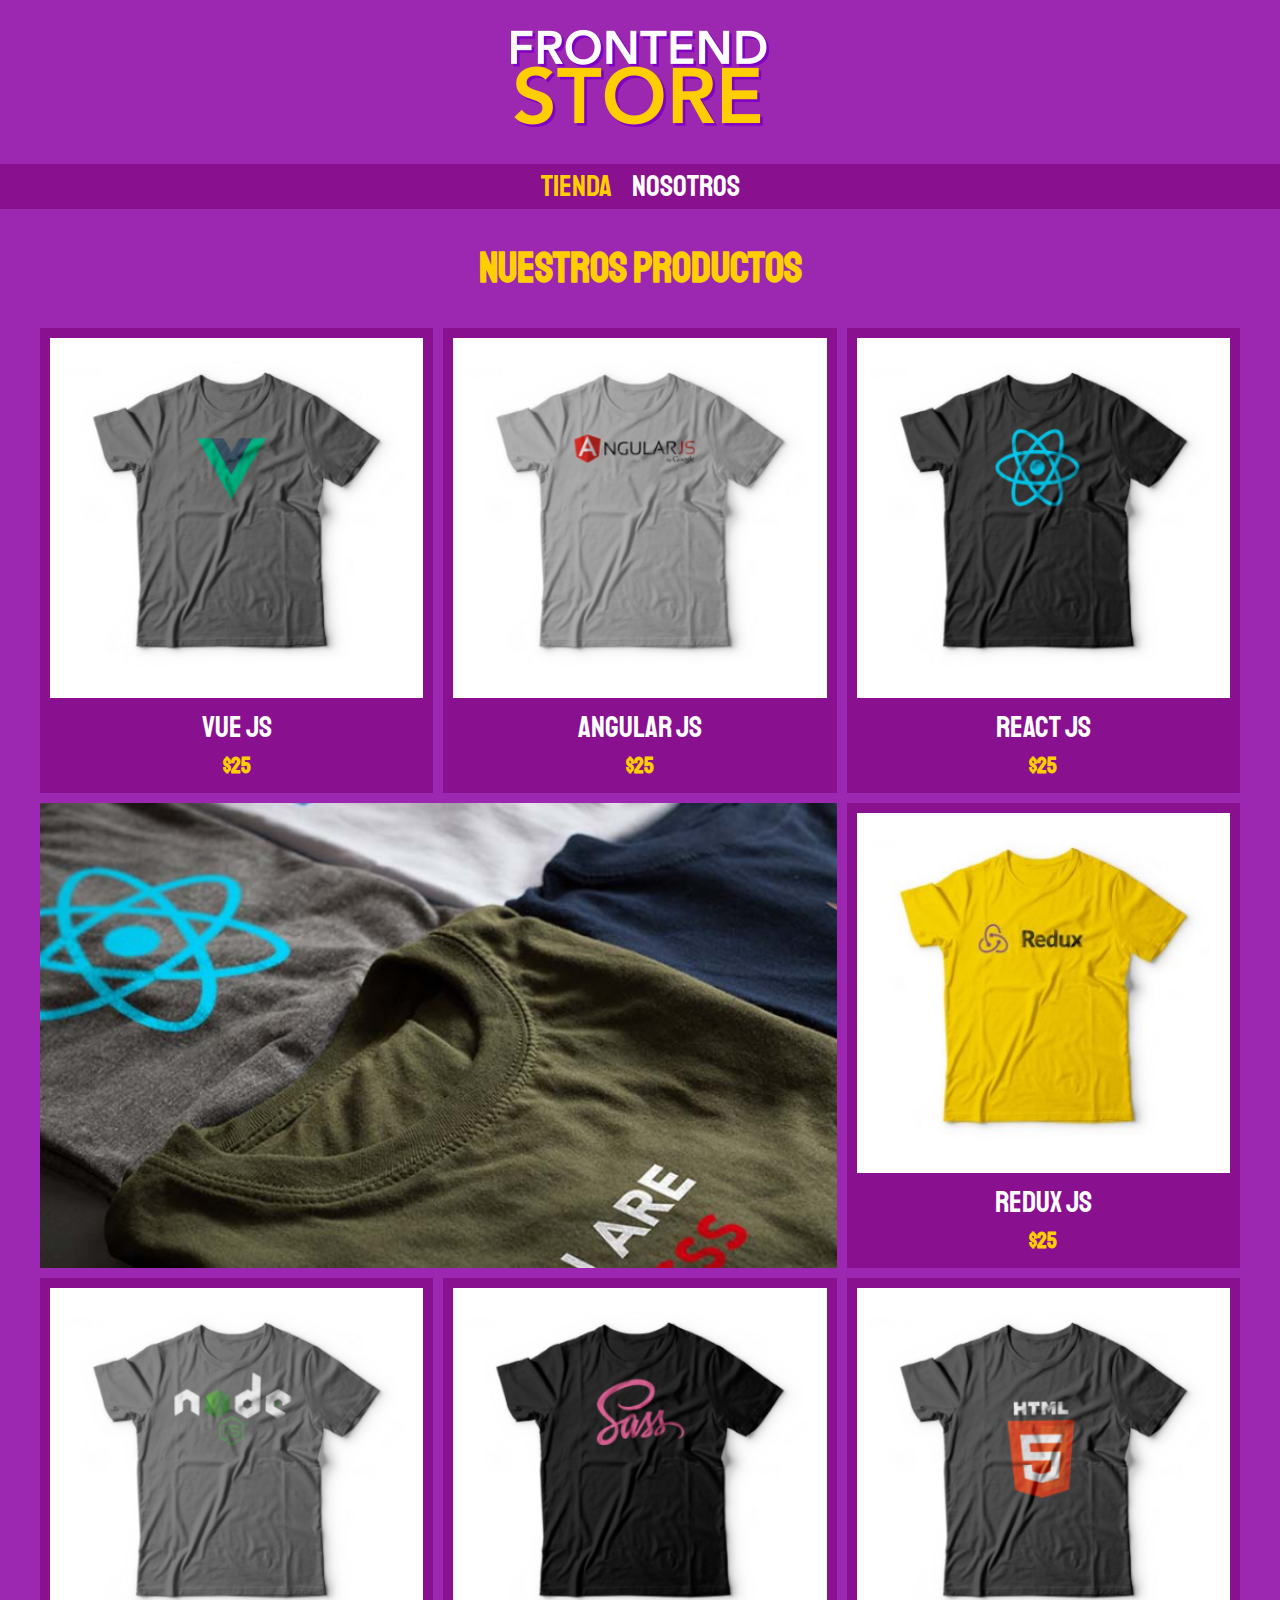
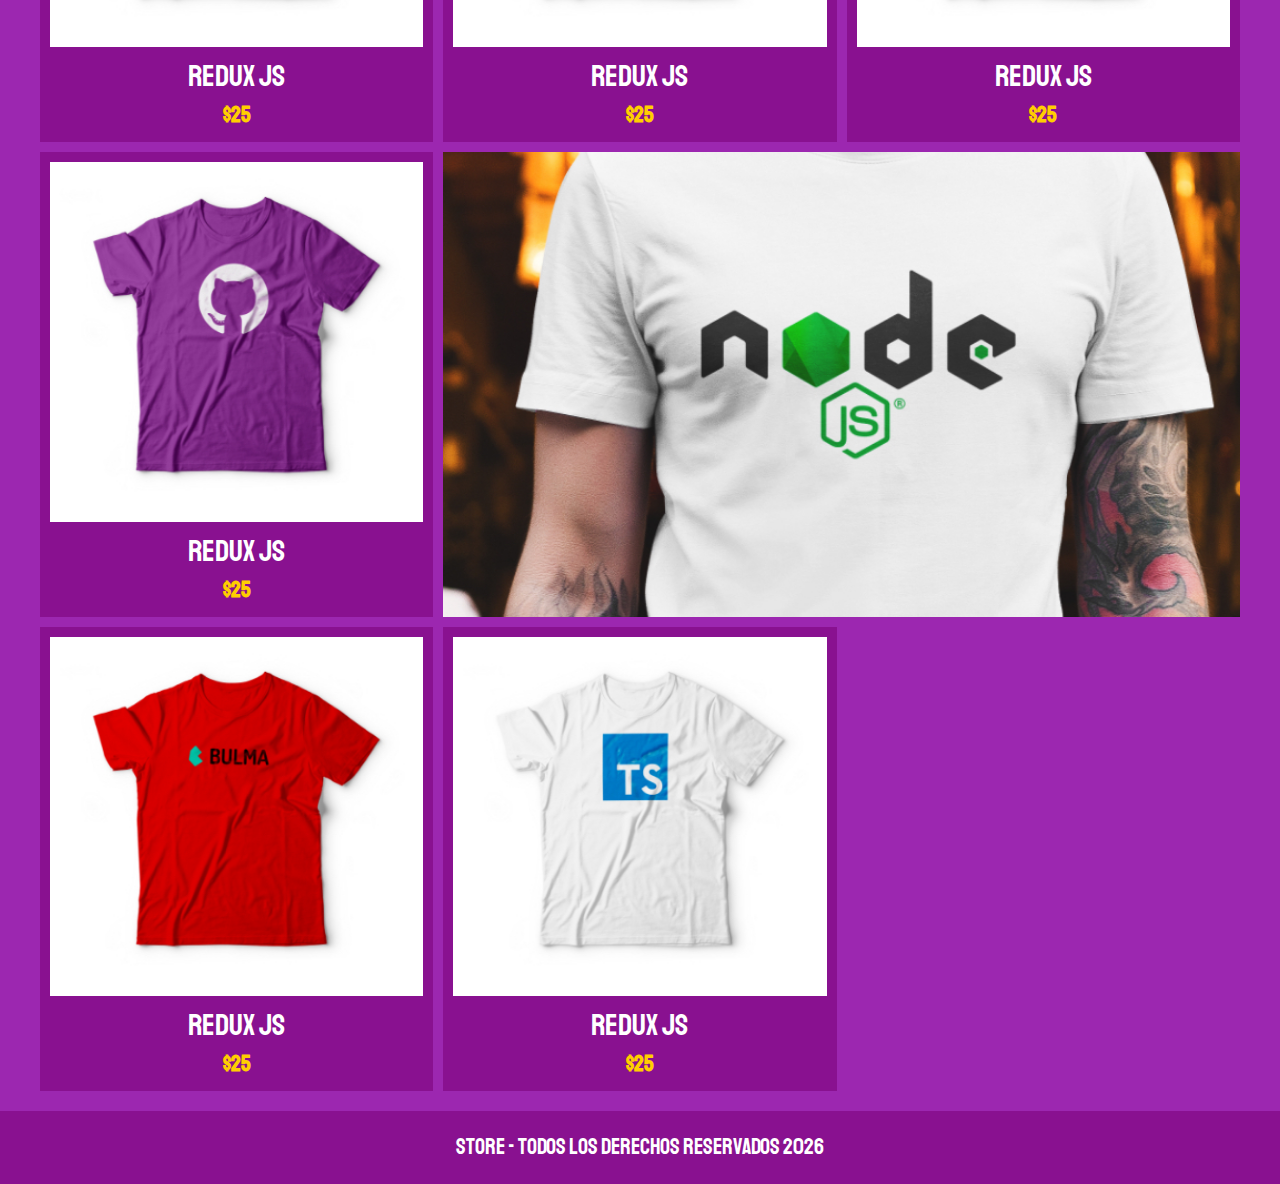
<file: index.html>
<!DOCTYPE html>
<html lang="es">

<head>
    <meta charset="UTF-8">
    <meta http-equiv="X-UA-Compatible" content="IE=edge">
    <meta name="viewport" content="width=device-width, initial-scale=1.0">
    <title>FrontEnd Store</title>
    <link rel="stylesheet" href="css/normalize.css">
    <link rel="preconnect" href="https://fonts.gstatic.com">
    <link href="https://fonts.googleapis.com/css2?family=Staatliches&display=swap" rel="stylesheet">
    <link rel="stylesheet" href="css/style.css">
</head>

<body>
    <header class="header">
        <a href="/">
            <img class="header__logo" src="img/logo.png" alt="">
        </a>
        <nav class="menu">
            <a class="menu__link menu__link--active" href="/">Tienda</a><a class="menu__link"
                href="nosotros.html">Nosotros</a>
        </nav>
    </header>
    <main class="container">
        <h1>Nuestros Productos</h1>
        <section class="grid">
            <div class="card">
                <img class="card__image" src="img/1.jpg" alt="">
                <div class="card__content">
                    <p class="card__title">Vue JS</p>
                    <p class="card__price">$25</p>
                </div>
            </div>
            <div class="card">
                <img class="card__image" src="img/2.jpg" alt="">
                <div class="card__content">
                    <p class="card__title">Angular JS</p>
                    <p class="card__price">$25</p>
                </div>
            </div>
            <div class="card">
                <img class="card__image" src="img/3.jpg" alt="">
                <div class="card__content">
                    <p class="card__title">React JS</p>
                    <p class="card__price">$25</p>
                </div>
            </div>
            <div class="card">
                <img class="card__image" src="img/4.jpg" alt="">
                <div class="card__content">
                    <p class="card__title">Redux JS</p>
                    <p class="card__price">$25</p>
                </div>
            </div>
            <div class="card">
                <img class="card__image" src="img/5.jpg" alt="">
                <div class="card__content">
                    <p class="card__title">Redux JS</p>
                    <p class="card__price">$25</p>
                </div>
            </div>
            <div class="card">
                <img class="card__image" src="img/6.jpg" alt="">
                <div class="card__content">
                    <p class="card__title">Redux JS</p>
                    <p class="card__price">$25</p>
                </div>
            </div>
            <div class="card">
                <img class="card__image" src="img/7.jpg" alt="">
                <div class="card__content">
                    <p class="card__title">Redux JS</p>
                    <p class="card__price">$25</p>
                </div>
            </div>
            <div class="card">
                <img class="card__image" src="img/8.jpg" alt="">
                <div class="card__content">
                    <p class="card__title">Redux JS</p>
                    <p class="card__price">$25</p>
                </div>
            </div>
            <div class="card">
                <img class="card__image" src="img/9.jpg" alt="">
                <div class="card__content">
                    <p class="card__title">Redux JS</p>
                    <p class="card__price">$25</p>
                </div>
            </div>
            <div class="card">
                <img class="card__image" src="img/10.jpg" alt="">
                <div class="card__content">
                    <p class="card__title">Redux JS</p>
                    <p class="card__price">$25</p>
                </div>
            </div>
            <div class="graphic graphic--tshirts"></div>
            <div class="graphic graphic--node"></div>
        </section>
    </main>
    <footer class="footer">
        <p class="footer__text">Store - Todos los derechos reservados <span id="year"></span></p>
    </footer>
    <script>
        document.getElementById('year').textContent = new Date().getFullYear()
    </script>
</body>

</html>
</file>
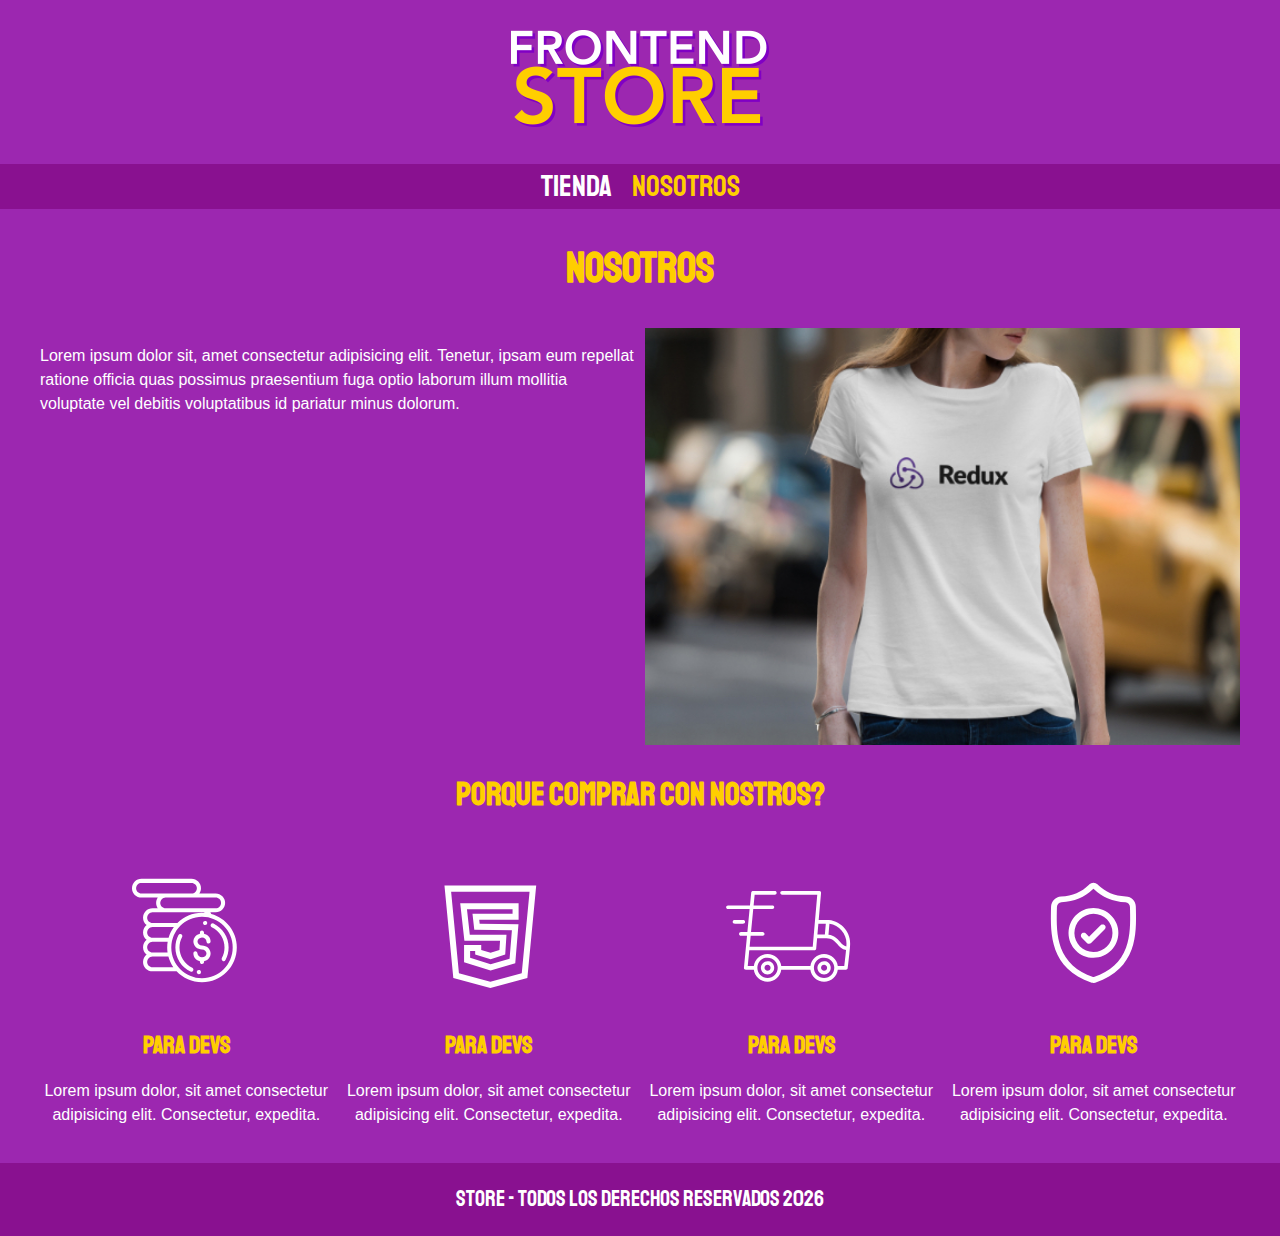
<file: nosotros.html>
<!DOCTYPE html>
<html lang="es">

<head>
    <meta charset="UTF-8">
    <meta http-equiv="X-UA-Compatible" content="IE=edge">
    <meta name="viewport" content="width=device-width, initial-scale=1.0">
    <title>FrontEnd Store</title>
    <link rel="stylesheet" href="css/normalize.css">
    <link rel="preconnect" href="https://fonts.gstatic.com">
    <link href="https://fonts.googleapis.com/css2?family=Staatliches&display=swap" rel="stylesheet">
    <link rel="stylesheet" href="css/style.css">
</head>

<body>
    <header class="header">
        <a href="/">
            <img class="header__logo" src="img/logo.png" alt="">
        </a>
        <nav class="menu">
            <a class="menu__link" href="/">Tienda</a><a class="menu__link menu__link--active"
                href="nosotros.html">Nosotros</a>
        </nav>
    </header>
    <main class="container">
        <h1>Nosotros</h1>
        <section class="about">
            <p class="about__text">Lorem ipsum dolor sit, amet consectetur adipisicing elit. Tenetur, ipsam eum repellat
                ratione officia
                quas possimus praesentium fuga optio laborum illum mollitia voluptate vel debitis voluptatibus id
                pariatur minus dolorum.</p>
            <img class="about__image" src="img/nosotros.jpg" alt="">
        </section>
        <section class="buy">
            <h2 class="buy__title">Porque comprar con nostros?</h2>
            <div class="icons">
                <div class="icon">
                    <img src="img/icono_1.png" alt="">
                    <h3 class="icon__title">Para Devs</h3>
                    <p>Lorem ipsum dolor, sit amet consectetur adipisicing elit. Consectetur, expedita.</p>
                </div>
                <div class="icon">
                    <img src="img/icono_2.png" alt="">
                    <h3 class="icon__title">Para Devs</h3>
                    <p>Lorem ipsum dolor, sit amet consectetur adipisicing elit. Consectetur, expedita.</p>
                </div>
                <div class="icon">
                    <img src="img/icono_3.png" alt="">
                    <h3 class="icon__title">Para Devs</h3>
                    <p>Lorem ipsum dolor, sit amet consectetur adipisicing elit. Consectetur, expedita.</p>
                </div>
                <div class="icon">
                    <img src="img/icono_4.png" alt="">
                    <h3 class="icon__title">Para Devs</h3>
                    <p>Lorem ipsum dolor, sit amet consectetur adipisicing elit. Consectetur, expedita.</p>
                </div>
            </div>
        </section>
    </main>
    <footer class="footer">
        <p class="footer__text">Store - Todos los derechos reservados <span id="year"></span></p>
    </footer>
    <script>
        document.getElementById('year').textContent = new Date().getFullYear()
    </script>
</body>

</html>
</file>
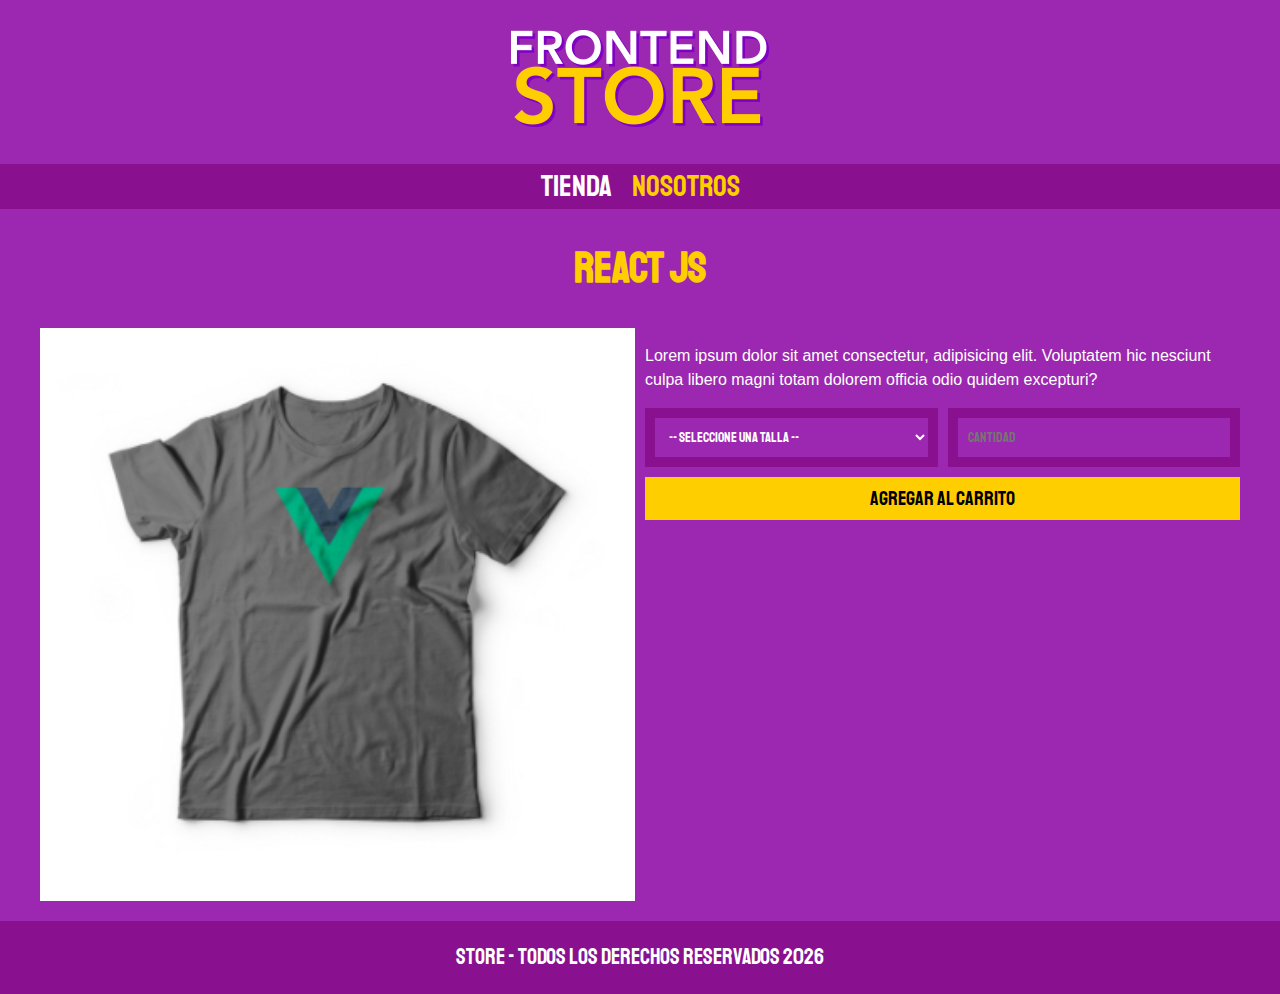
<file: producto.html>
<!DOCTYPE html>
<html lang="es">

<head>
    <meta charset="UTF-8">
    <meta http-equiv="X-UA-Compatible" content="IE=edge">
    <meta name="viewport" content="width=device-width, initial-scale=1.0">
    <title>FrontEnd Store</title>
    <link rel="stylesheet" href="css/normalize.css">
    <link rel="preconnect" href="https://fonts.gstatic.com">
    <link href="https://fonts.googleapis.com/css2?family=Staatliches&display=swap" rel="stylesheet">
    <link rel="stylesheet" href="css/style.css">
</head>

<body>
    <header class="header">
        <a href="/">
            <img class="header__logo" src="img/logo.png" alt="">
        </a>
        <nav class="menu">
            <a class="menu__link" href="/">Tienda</a><a class="menu__link menu__link--active"
                href="nosotros.html">Nosotros</a>
        </nav>
    </header>
    <main class="container">
        <h1>React JS</h1>
        <div class="product">
            <img class="product__image" src="img/1.jpg" alt="">
            <div class="product__content">
                <p class="product__description">
                    Lorem ipsum dolor sit amet consectetur, adipisicing elit. Voluptatem hic nesciunt culpa libero magni
                    totam dolorem officia odio quidem excepturi?
                </p>
                <form class="form">
                    <select class="form__field">
                        <option value="" selected disabled>-- Seleccione una talla --</option>
                        <option value="s">S</option>
                        <option value="m">M</option>
                        <option value="l">L</option>
                    </select>
                    <input class="form__field" type="number" min="1" step="1" placeholder="cantidad">
                    <input class="form__submit" type="submit" value="Agregar al carrito">
                </form>
            </div>
        </div>
    </main>
    <footer class="footer">
        <p class="footer__text">Store - Todos los derechos reservados <span id="year"></span></p>
    </footer>
    <script>
        document.getElementById('year').textContent = new Date().getFullYear()
    </script>
</body>

</html>
</file>
<file: css/style.css>
:root {
    --colorPrimario: #9c27b0;
    --colorPrimarioOscuro: #891190;
    --colorSecundario: #ffce00;
    --colorSecundarioOscuro: rgb(237 287 2);
    --blanco: #fff;
    --negro: #000;
    --fuentePrimaria: 'Staatliches', cursive;
}

html {
    box-sizing: border-box;
    font-size: 50%;
}

@media (min-width:768px) {
    html {
    font-size: 62.5%;

    }
}



*::after, *::before {
    box-sizing: inherit;
}


/* Globales */
body {
    background-color: var(--colorPrimario);
    font-size: 1.6rem;
    line-height: 1.5;
    color: var(--blanco);
    font-family: var(--fuentePrimaria);
}

p {
    font-family: Arial, Helvetica, sans-serif;

}

a {
    text-decoration: none;
    color: var(--blanco);
}

img {
    max-width: 100%;
}

h1,h2,h3 {
    font-family: var(--fuentePrimaria);
    text-align: center;
    color: var(--colorSecundario);
}

h1 {
    font-size: 4.2rem;
}

h2 {
    font-size: 3.2rem;

}
h3 {
    font-size: 2.4rem;
}

.container {
    max-width: 120rem;
    margin: 0 auto;
    width: 95%;
}

/* Header */
.header {
    display: flex;
    flex-direction: column;
    align-items: center;
    min-height: 10vh;
}
.header__logo {
    margin: 3rem 0;
}

.menu {
    display: flex;
    align-self: flex-start;
    width: 100%;
    justify-content: center;
    background-color: var(--colorPrimarioOscuro);
}

.menu__link {
    font-size: 3rem;
    margin-right: 2rem;
}
.menu__link:last-of-type {
    margin-right: 0;
}
.menu__link--active,
.menu__link:hover {
    color: var(--colorSecundario);
}

/* Card */
.grid {
    display: grid;
    gap: 1rem;
    grid-template-columns: repeat(1, minmax(0, 1fr));
}
@media (min-width: 480px) {
    .grid {
    
        grid-template-columns: repeat(2, minmax(0, 1fr));
    
    }
    }
@media (min-width: 1024px) {
.grid {
    grid-template-columns: repeat(3, minmax(0, 1fr));

}
}

.card {
    padding: 1rem;
    background-color: var(--colorPrimarioOscuro);
}
.card__image {
    width: 100%;
}

.card__content {
    display: flex;
    flex-direction: column;
    align-items: center;
    justify-content: center;
}
.card__title,
.card__price {
    font-family: inherit;
    margin: 0;

}
.card__title {
    font-size: 3rem;
}

.card__price {
    font-family: inherit;
    font-weight: bold;
    font-size: 2.2rem;
    color: var(--colorSecundario);
}

.graphic {
    min-height: 30rem;
    background-size: cover;
    background-position: center;
}
.graphic--tshirts {
    grid-row: 2 / 3;
    /* grid-column: 1 / 3; */
    background-image: url(../img/grafico1.jpg);
}

.graphic--node {
    grid-row: 6 / 7;
    background-image: url(../img/grafico2.jpg);


}
@media screen and (min-width: 768px) {
.graphic--tshirts {
    grid-column: 1/3;
}
    .graphic--node {
        grid-row: 4 / 5;
        grid-column: 1/3;
    
    }
}
@media screen and (min-width: 1024px) {
    .graphic--node {
        grid-column: 2 / 4;
    }
}

/* Footer */
.footer {
    background-color: var(--colorPrimarioOscuro);
    margin-top: 2rem;
    padding: 2rem 0;
}

.footer__text {
    text-align: center;
    font-family: inherit;
    font-size: 2.2rem;
    margin: 0;
}

/* nosotros */
.about {
display: grid;
grid-template-rows: repeat(2, auto);
}
.about__image {
    grid-row: 1 / 2;
    width: 100%;
}
@media (min-width: 768px) {
    .about {
    column-gap: 1rem;
    grid-template-columns: repeat(2, minmax(0, 1fr));
        grid-template-rows: repeat(1, auto);
}
.about__image {
    grid-column: 2 / 3;
    grid-row-start: 1;
}
}

.icons {
    display: grid;
    grid-template-columns: repeat(2 , minmax(0, 1fr));
    gap: 1rem;
}

@media (min-width: 768px) {
    .icons {
    grid-template-columns: repeat(4 , minmax(0, 1fr));

    }
}

.icon {
    text-align: center;
}

.icon__title {
    margin: 0;
}

/* Producto */
@media (min-width: 768px) {
    .product {
        display: grid;
        grid-template-columns: repeat(2, minmax(0, 1fr));
        column-gap: 1rem;
    }
}
.product__image {
    width: 100%;
}

.form {
    display: grid;
    grid-template-columns: repeat(2, minmax(0 , 1fr));
    gap: 1rem;
}
.form__field {
    border: 1rem solid var(--colorPrimarioOscuro);
    background-color: transparent;
    color: var(--blanco);
    font-size: 1.4rem;
    padding: 1rem;
}
.form__submit {
    background-color: var(--colorSecundario);
    border: none;
    grid-column: 1/3;
    padding: 1rem;
    transition: background-color .3s;
    font-size: 2rem;
}
.form__submit:hover {
    background-color: var(--colorSecundarioOscuro);

}
</file>
